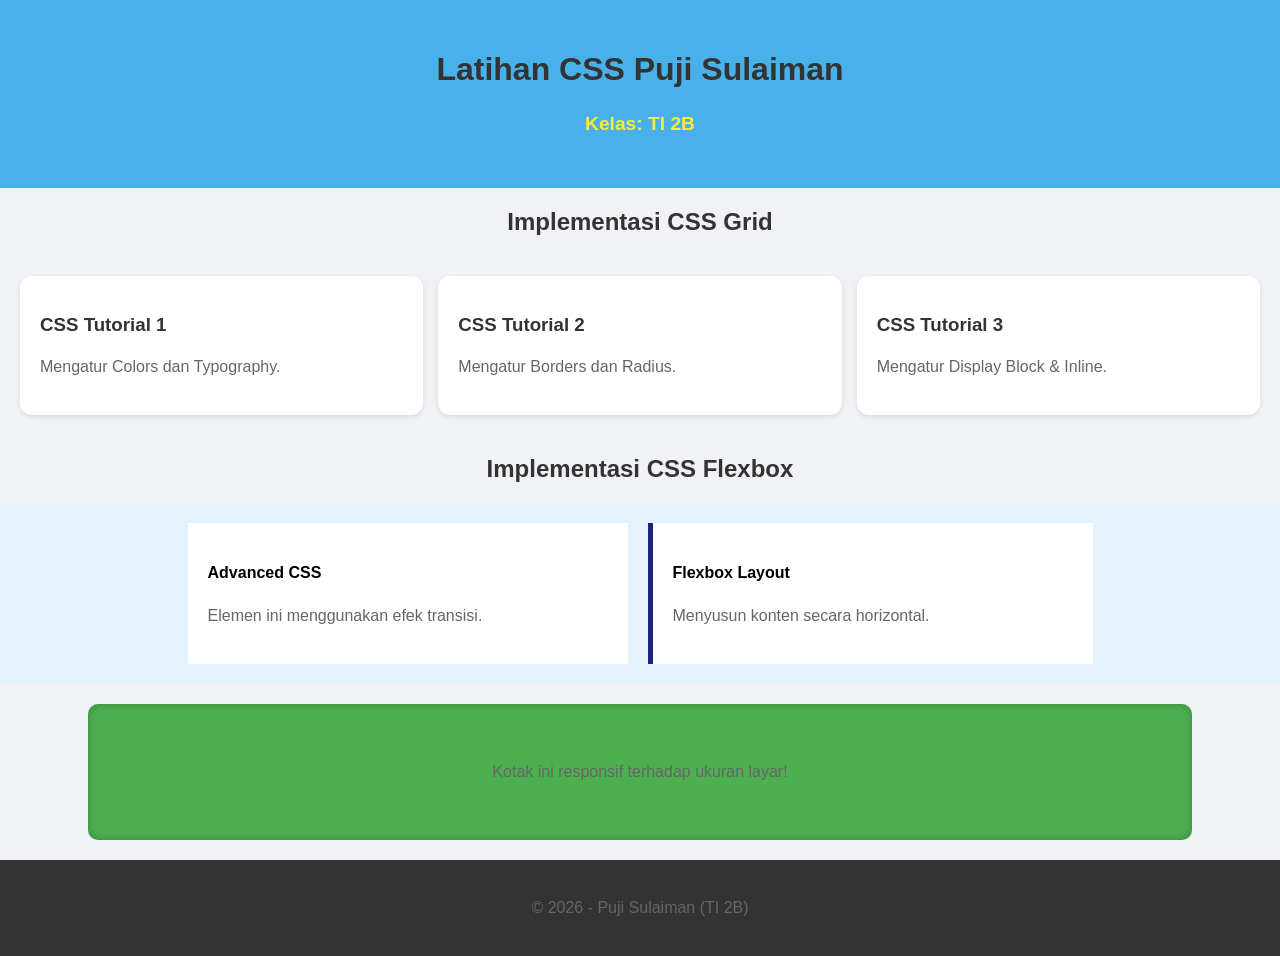
<file: index.html>
<!DOCTYPE html>
<html lang="id">
<head>
    <meta charset="UTF-8">
    <meta name="viewport" content="width=device-width, initial-scale=1.0">
    <title>Latihan CSS Sulaiman - TI 2B</title>
    
    <!-- External CSS -->
    <link rel="stylesheet" href="latihan.css">

    <!-- Internal CSS -->
    <style>
        body {
            background-color: #f0f2f5;
            font-family: Arial, sans-serif;
            margin: 0;
            padding: 0;
        }

        header {
            background-color: #48b1ea;
            color: white;
            padding: 30px;
            text-align: center;
        }

        .card {
            background: white;
            padding: 20px;
            border-radius: 12px;
            box-shadow: 0 2px 5px rgba(0,0,0,0.1);
            transition: all 0.4s ease-in-out;
        }

        .card:hover {
            transform: scale(1.05);
            box-shadow: 0 10px 20px rgba(0,0,0,0.2);
        }
    </style>
</head>
<body>

    <header>
        <h1>Latihan CSS Puji Sulaiman</h1>
        <p style="color: #ffeb3b; font-weight: bold; font-size: 1.2rem;">
            Kelas: TI 2B
        </p>
    </header>

    <main>
        <h2 style="text-align: center; margin-top: 20px;">Implementasi CSS Grid</h2>

        <section class="grid-container">
            <div class="card">
                <h3>CSS Tutorial 1</h3>
                <p>Mengatur Colors dan Typography.</p>
            </div>

            <div class="card">
                <h3>CSS Tutorial 2</h3>
                <p>Mengatur Borders dan Radius.</p>
            </div>

            <div class="card">
                <h3>CSS Tutorial 3</h3>
                <p>Mengatur Display Block & Inline.</p>
            </div>
        </section>

        <h2 style="text-align: center;">Implementasi CSS Flexbox</h2>

        <section class="flex-container">
            <div class="flex-item">
                <h4>Advanced CSS</h4>
                <p>Elemen ini menggunakan efek transisi.</p>
            </div>

            <div class="flex-item" style="border-left: 5px solid #1a237e;">
                <h4>Flexbox Layout</h4>
                <p>Menyusun konten secara horizontal.</p>
            </div>
        </section>

        <div class="responsive-box">
            <p>Kotak ini responsif terhadap ukuran layar!</p>
        </div>
    </main>

    <footer style="text-align: center; padding: 20px; background: #333; color: white;">
        <p>&copy; 2026 - Puji Sulaiman (TI 2B)</p>
    </footer>

</body>
</html>
</file>
<file: latihan.css>
h1, h2, h3 {
    color: #333;
}

p {
    line-height: 1.5;
    color: #666;
}

.grid-container {
    display: grid;
    grid-template-columns: repeat(auto-fit, minmax(200px, 1fr));
    gap: 15px;
    padding: 20px;
}

.flex-container {
    display: flex;
    justify-content: center;
    gap: 20px;
    padding: 20px;
    background-color: #e3f2fd;
}

.flex-item {
    flex: 1;
    background: white;
    padding: 20px;
    max-width: 400px;
}

:root {
    --main-color: #4caf50;
}

.responsive-box {
    background-color: var(--main-color);
    color: white;
    padding: 40px;
    text-align: center;
    margin: 20px auto;
    width: 80%;
    border-radius: 10px;
    box-shadow: inset 0 0 10px rgba(0,0,0,0.2);
}

@media screen and (max-width: 768px) {
    .flex-container {
        flex-direction: column;
        align-items: center;
    }
    
    .responsive-box {
        background-color: #f44336;
        width: 90%;
    }
}
</file>
